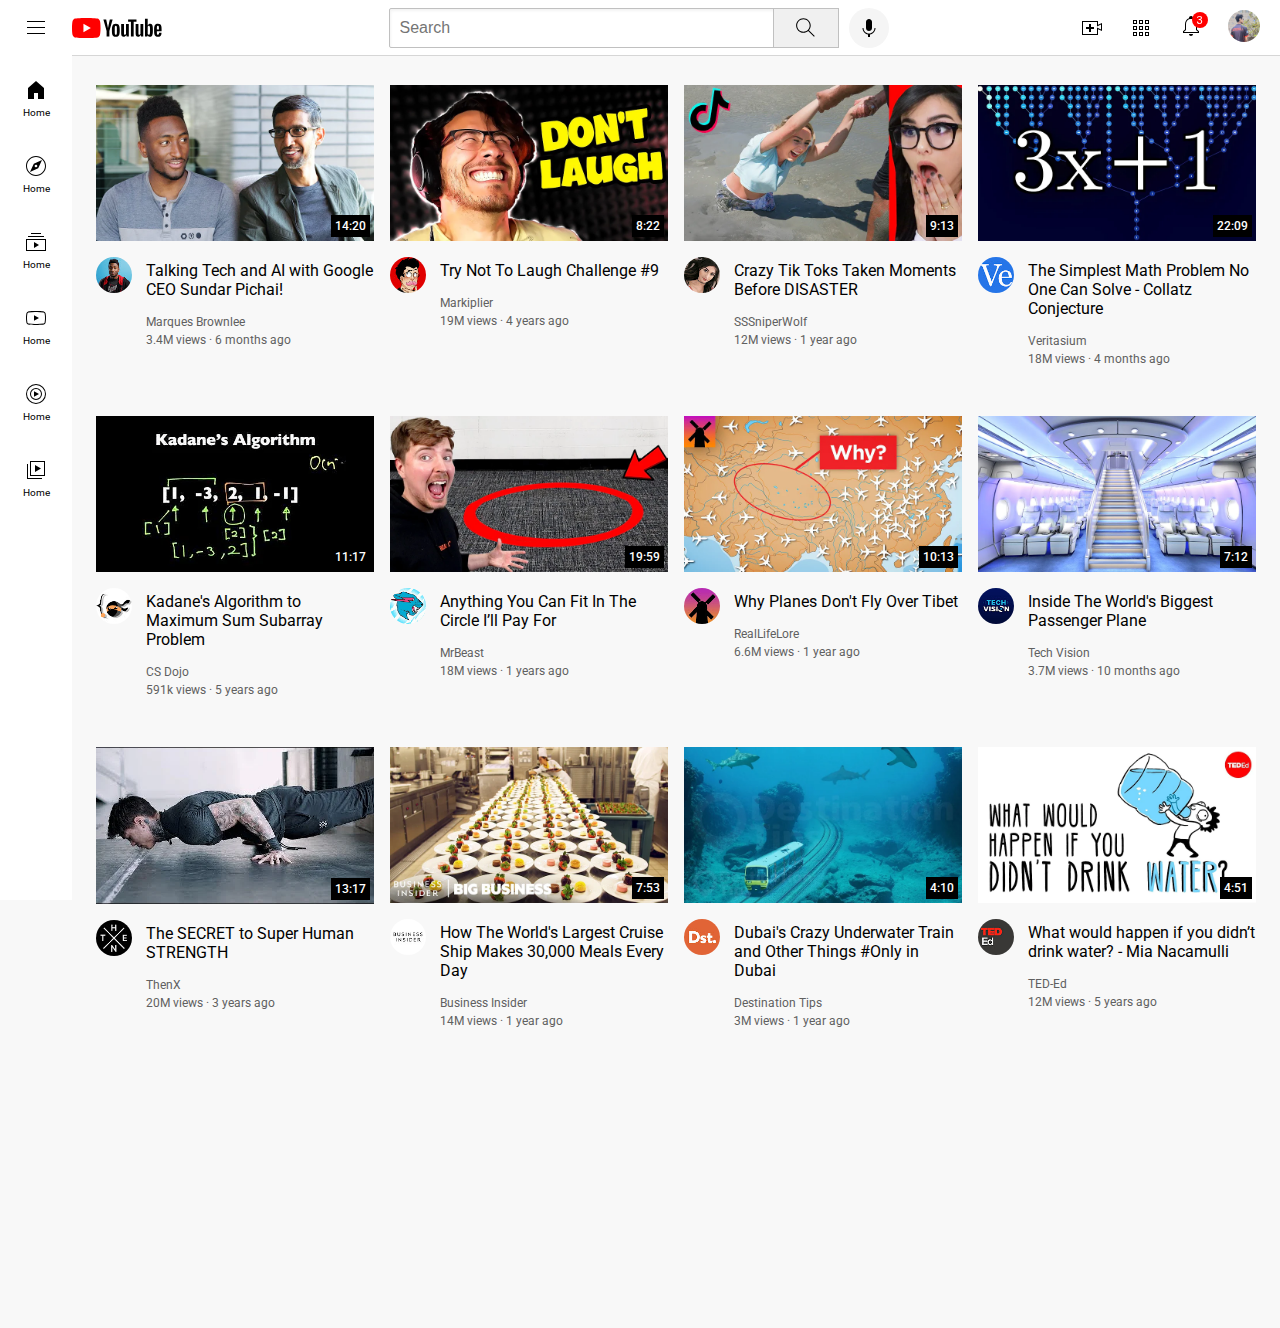
<file: index.html>
<!DOCTYPE html>

<html>
  <head>
    <title>YouTube.Clone</title>

    <link rel="preconnect" href="https://fonts.googleapis.com">
    <link rel="preconnect" href="https://fonts.gstatic.com" crossorigin>
    <link href="https://fonts.googleapis.com/css2?family=Roboto:wght@400;500;700&display=swap" rel="stylesheet">

    <link rel="stylesheet" href="Youtube.css">

  </head>
  <body>
    <div class="top-menu">
      <div class="left">
        <img class="img1" src="Image/hamburger-menu.svg">
        <img class="img2" src="Image/youtube-logo.svg">
      </div>
      <div class="center">
        <input class="search-bar" type="text" placeholder="Search">
        <button class="search-button">
          <img class="img3" src="Image/search.svg">
          <div class="search-overflow">Search</div>
        </button>
        <button class="voice-search">
          <img class="img4" src="Image/voice-search-icon.svg">
          <div class="search-overflow">Search with your voice</div>
        </button>
      </div>
      <div class="right">
        <div class="right-container">
          <img class="img5" src="Image/upload.svg">
          <div class="search-overflow">Create</div>
        </div>
        <div class="right-container">
          <img class="img6" src="Image/youtube-apps.svg">
          <div class="search-overflow">YouTube apps</div>
        </div>
        <div class="right-container">
        <div class="notifications-container">
          <img class="img7" src="Image/notifications.svg">
          <div class="search-overflow">Notifications</div>
        <div class="notifications-count">
          3
        </div>
        </div>          
        </div>
        <div class="channel-logo">
          <img class="img8" src="Image/my channel.jpg">     
        </div>
      </div>
    </div>
 
    <div class="side-bar"> 
      <div class="side-bar-item">
        <img class="side-img" src="Image/home.svg">
        <div>Home</div>
      </div>
      <div class="side-bar-item">
        <img class="side-img" src="Image/explore.svg">
        <div>Home</div>
      </div>
      <div class="side-bar-item">
        <img class="side-img" src="Image/subscriptions.svg">
        <div>Home</div>
      </div>
      <div class="side-bar-item">
        <img class="side-img" src="Image/originals.svg">
        <div>Home</div>
      </div>
      <div class="side-bar-item">
        <img class="side-img" src="Image/youtube-music.svg">
        <div>Home</div>
      </div>
      <div class="side-bar-item">
        <img class="side-img" src="Image/library.svg">
        <div>Home</div>
      </div>
    </div>

    <div class="grid">
      <div>
        <div class="thumbnail-row">
          <img class="thumbnail" src="Image/thumbnail-1.webp">
          <div class="time">
            <p class="text-time">14:20</p>
          </div>
        </div>
        <div class="video-info">
        <div>
          <img class="dp-img" src="Image/channel-1.jpeg">
        </div>
        <div>
          <p class="tittle">
            Talking Tech and AI with Google CEO Sundar Pichai!
          </p>
          <p class="author">
            Marques Brownlee
          </p>
          <p class="status">
            3.4M views &#183; 6 months ago
          </p>
        </div>
        </div>
      </div>

    <div class="Video">
      <div class="thumbnail-row">
        <img class="thumbnail" src="Image/thumbnail-2.webp">
        <div class="time">
          <p class="text-time">8:22</p>
        </div>
      </div>
      <div class="video-info">
      <div class="dp">
        <img class="dp-img" src="Image/channel-2.jpeg">
      </div>
      <div class="bio">
        <p class="tittle">
          Try Not To Laugh Challenge #9
        </p>
        <p class="author">
          Markiplier
        </p>
        <p class="status">
          19M views &#183; 4 years ago
        </p>
      </div>
      </div>
      </div>

    <div class="Video">
      <div class="thumbnail-row">
        <img class="thumbnail" src="Image/thumbnail-3.webp">
        <div class="time">
          <p class="text-time">9:13</p>
        </div>
      </div>
      <div class="video-info">
      <div class="dp">
        <img class="dp-img" src="Image/channel-3.jpeg">
      </div>
      <div class="bio">
        <p class="tittle">
          Crazy Tik Toks Taken Moments Before DISASTER
        </p>
        <p class="author">
          SSSniperWolf
        </p>
        <p class="status">
          12M views &#183; 1 year ago
        </p>
      </div>
      </div>
    </div>

    <div class="Video">
      <div class="thumbnail-row">
        <img class="thumbnail" src="Image/thumbnail-4.webp">
        <div class="time">
          <p class="text-time">22:09</p>
        </div>
      </div>
      <div class="video-info">
      <div class="dp">
        <img class="dp-img" src="Image/channel-4.jpeg">
      </div>
      <div class="bio">
        <p class="tittle">
          The Simplest Math Problem No One Can Solve - Collatz Conjecture
        </p>
        <p class="author">
          Veritasium
        </p>
        <p class="status">
          18M views &#183; 4 months ago
        </p>
      </div>
      </div>
    </div>

    <div class="Video">
      <div class="thumbnail-row">
        <img class="thumbnail" src="Image/thumbnail-5.webp">
        <div class="time">
          <p class="text-time">11:17</p>
        </div>
      </div>
      <div class="video-info">
      <div class="dp">
        <img class="dp-img" src="Image/channel-5.jpeg">
      </div>
      <div class="bio">
        <p class="tittle">
          Kadane's Algorithm to Maximum Sum Subarray Problem
        </p>
        <p class="author">
          CS Dojo
        </p>
        <p class="status">
          591k views &#183; 5 years ago
        </p>
      </div>
      </div>
    </div>

    <div class="Video">
      <div class="thumbnail-row">
        <img class="thumbnail" src="Image/thumbnail-6.webp">
        <div class="time">
          <p class="text-time">19:59</p>
        </div>
      </div>
      <div class="video-info">
      <div class="dp">
        <img class="dp-img" src="Image/channel-6.jpeg">
      </div>
      <div class="bio">
        <p class="tittle">
          Anything You Can Fit In The Circle I’ll Pay For
        </p>
        <p class="author">
          MrBeast
        </p>
        <p class="status">
          18M views &#183; 1 years ago
        </p>
      </div>
      </div>
    </div>

    <div class="Video">
      <div class="thumbnail-row">
        <img class="thumbnail" src="Image/thumbnail-7.webp">
        <div class="time">
          <p class="text-time">10:13</p>
        </div>
      </div>
      <div class="video-info">
      <div class="dp">
        <img class="dp-img" src="Image/channel-7.jpeg">
      </div>
      <div class="bio">
        <p class="tittle">
          Why Planes Don't Fly Over Tibet
        </p>
        <p class="author">
          RealLifeLore
        </p>
        <p class="status">
          6.6M views &#183; 1 year ago
        </p>
      </div>
      </div>
    </div>

    <div class="Video">
      <div class="thumbnail-row">
        <img class="thumbnail" src="Image/thumbnail-8.webp">
        <div class="time">
          <p class="text-time">7:12</p>
        </div>
      </div>
      <div class="video-info">
      <div class="dp">
        <img class="dp-img" src="Image/channel-8.jpeg">
      </div>
      <div class="bio">
        <p class="tittle">
          Inside The World's Biggest Passenger Plane
        </p>
        <p class="author">
          Tech Vision
        </p>
        <p class="status">
          3.7M views &#183; 10 months ago
        </p>
      </div>
      </div>
    </div>

    <div class="video">
      <div class="thumbnail-row">
        <img class="thumbnail" src="Image/thumbnail-9.webp">
        <div class="time">
          <p class="text-time">13:17</p>
        </div>
      </div>
      <div class="video-info">
      <div class="dp">
        <img class="dp-img" src="Image/channel-9.jpeg">
      </div>
      <div class="bio">
        <p class="tittle">
          The SECRET to Super Human STRENGTH
        </p>
        <p class="author">
          ThenX
        </p>
        <p class="status">
          20M views &#183; 3 years ago
        </p>
      </div>
      </div>
    </div>

    <div class="Video">
      <div class="thumbnail-row">
        <img class="thumbnail" src="Image/thumbnail-10.webp">
        <div class="time">
          <p class="text-time">7:53</p>
        </div>
      </div>
      <div class="video-info">
      <div class="dp">
        <img class="dp-img" src="Image/channel-10.jpeg">
      </div>
      <div class="bio">
        <p class="tittle">
          How The World's Largest Cruise Ship Makes 30,000 Meals Every Day
        </p>
        <p class="author">
          Business Insider
        </p>
        <p class="status">
          14M views &#183; 1 year ago
        </p>
      </div>
      </div>
    </div>

    <div class="Video">
      <div class="thumbnail-row">
        <img class="thumbnail" src="Image/thumbnail-11.webp">
        <div class="time">
          <p class="text-time">4:10</p>
        </div>
      </div>
      <div class="video-info">
      <div class="dp">
        <img class="dp-img" src="Image/channel-11.jpeg">
      </div>
      <div class="bio">
        <p class="tittle">
          Dubai's Crazy Underwater Train and Other Things #Only in Dubai
        </p>
        <p class="author">
          Destination Tips
        </p>
        <p class="status">
          3M views &#183; 1 year ago
        </p>
      </div>
      </div>
    </div>

    <div class="Video">
      <div class="thumbnail-row">
        <img class="thumbnail" src="Image/thumbnail-12.webp">
        <div class="time">
          <p class="text-time">4:51</p>
        </div>
      </div>
      <div class="video-info">
      <div class="dp">
        <img class="dp-img" src="Image/channel-12.jpeg">
      </div>
      <div class="bio">
        <p class="tittle">
          What would happen if you didn’t drink water? - Mia Nacamulli
        </p>
        <p class="author">
          TED-Ed
        </p>
        <p class="status">
          12M views &#183; 5 years ago
        </p>
      </div>
      </div>
    </div>
  </div>
<script> console.log("Hello World") </script>
  </body>
</html>
</file>
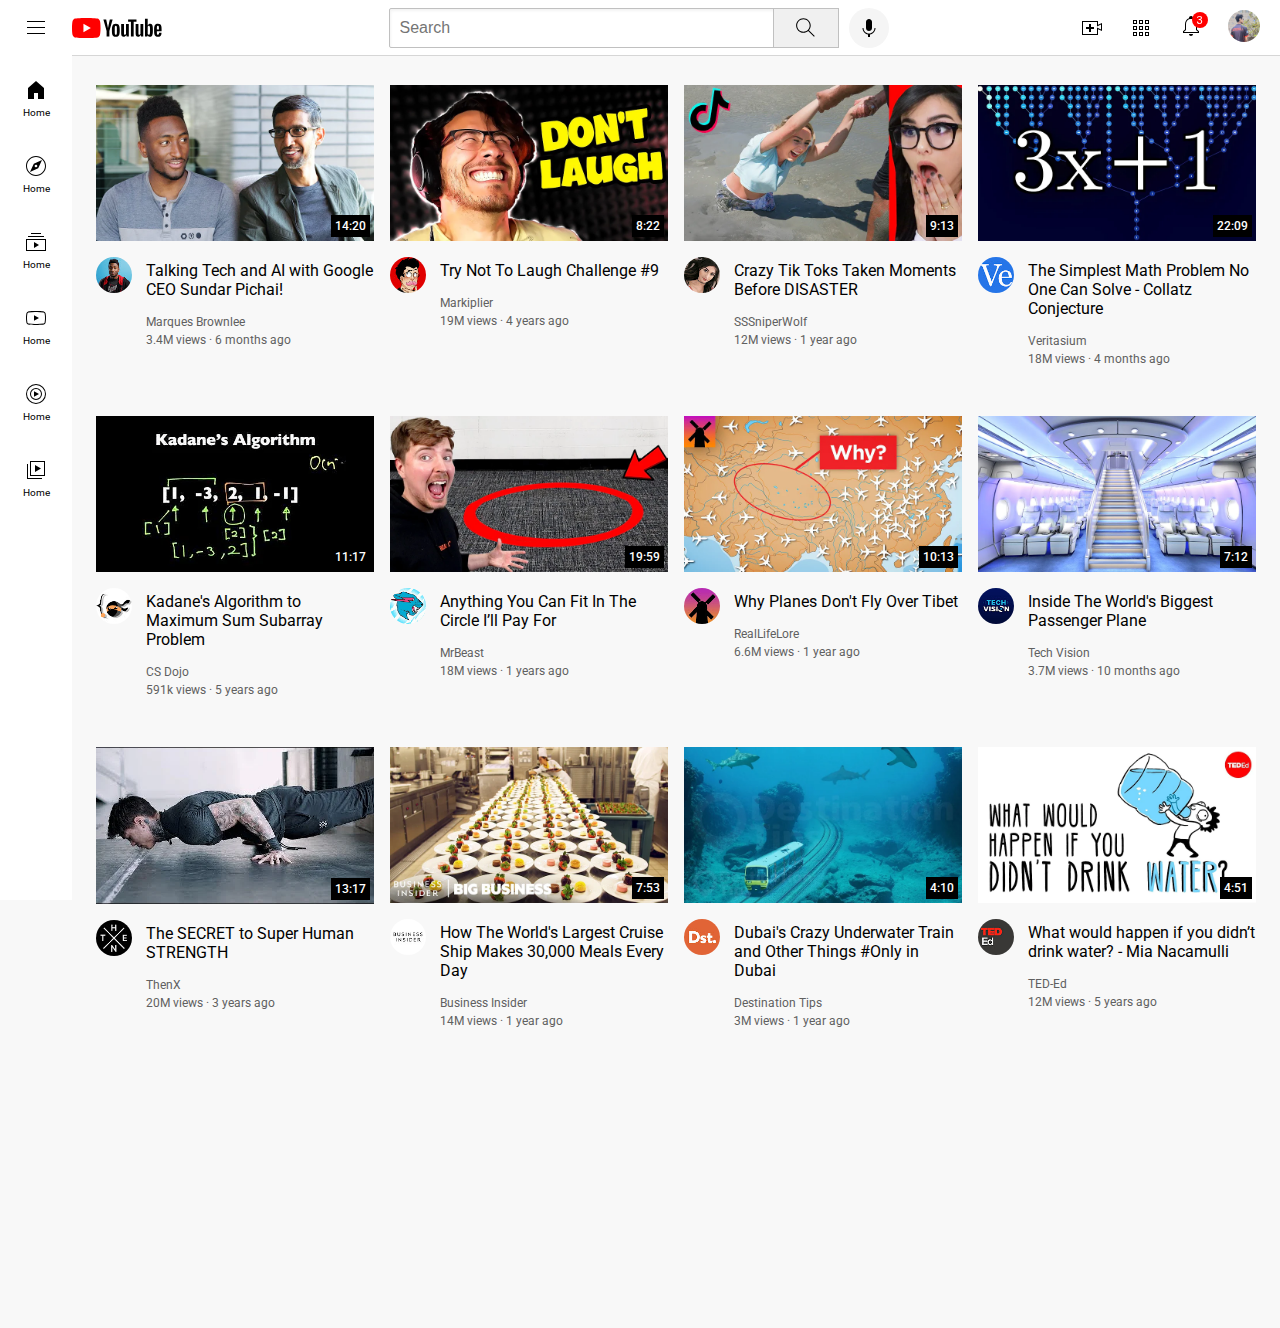
<file: Yotube.html>
<!DOCTYPE html>
<html>
  <head>
    <title>YouTube.Clone</title>

    <link rel="preconnect" href="https://fonts.googleapis.com">
    <link rel="preconnect" href="https://fonts.gstatic.com" crossorigin>
    <link href="https://fonts.googleapis.com/css2?family=Roboto:wght@400;500;700&display=swap" rel="stylesheet">

    <link rel="stylesheet" href="Youtube.css">

  </head>
  <body>
    <div class="top-menu">
      <div class="left">
        <img class="img1" src="Image/hamburger-menu.svg">
        <img class="img2" src="Image/youtube-logo.svg">
      </div>
      <div class="center">
        <input class="search-bar" type="text" placeholder="Search">
        <button class="search-button">
          <img class="img3" src="Image/search.svg">
          <div class="search-overflow">Search</div>
        </button>
        <button class="voice-search">
          <img class="img4" src="Image/voice-search-icon.svg">
          <div class="search-overflow">Search with your voice</div>
        </button>
      </div>
      <div class="right">
        <div class="right-container">
          <img class="img5" src="Image/upload.svg">
          <div class="search-overflow">Create</div>
        </div>
        <div class="right-container">
          <img class="img6" src="Image/youtube-apps.svg">
          <div class="search-overflow">YouTube apps</div>
        </div>
        <div class="right-container">
        <div class="notifications-container">
          <img class="img7" src="Image/notifications.svg">
          <div class="search-overflow">Notifications</div>
        <div class="notifications-count">
          3
        </div>
        </div>          
        </div>
        <div class="channel-logo">
          <img class="img8" src="Image/my channel.jpg">     
        </div>
      </div>
    </div>
 
    <div class="side-bar"> 
      <div class="side-bar-item">
        <img class="side-img" src="Image/home.svg">
        <div>Home</div>
      </div>
      <div class="side-bar-item">
        <img class="side-img" src="Image/explore.svg">
        <div>Home</div>
      </div>
      <div class="side-bar-item">
        <img class="side-img" src="Image/subscriptions.svg">
        <div>Home</div>
      </div>
      <div class="side-bar-item">
        <img class="side-img" src="Image/originals.svg">
        <div>Home</div>
      </div>
      <div class="side-bar-item">
        <img class="side-img" src="Image/youtube-music.svg">
        <div>Home</div>
      </div>
      <div class="side-bar-item">
        <img class="side-img" src="Image/library.svg">
        <div>Home</div>
      </div>
    </div>

    <div class="grid">
      <div>
        <div class="thumbnail-row">
          <img class="thumbnail" src="Image/thumbnail-1.webp">
          <div class="time">
            <p class="text-time">14:20</p>
          </div>
        </div>
        <div class="video-info">
        <div>
          <img class="dp-img" src="Image/channel-1.jpeg">
        </div>
        <div>
          <p class="tittle">
            Talking Tech and AI with Google CEO Sundar Pichai!
          </p>
          <p class="author">
            Marques Brownlee
          </p>
          <p class="status">
            3.4M views &#183; 6 months ago
          </p>
        </div>
        </div>
      </div>

    <div class="Video">
      <div class="thumbnail-row">
        <img class="thumbnail" src="Image/thumbnail-2.webp">
        <div class="time">
          <p class="text-time">8:22</p>
        </div>
      </div>
      <div class="video-info">
      <div class="dp">
        <img class="dp-img" src="Image/channel-2.jpeg">
      </div>
      <div class="bio">
        <p class="tittle">
          Try Not To Laugh Challenge #9
        </p>
        <p class="author">
          Markiplier
        </p>
        <p class="status">
          19M views &#183; 4 years ago
        </p>
      </div>
      </div>
      </div>

    <div class="Video">
      <div class="thumbnail-row">
        <img class="thumbnail" src="Image/thumbnail-3.webp">
        <div class="time">
          <p class="text-time">9:13</p>
        </div>
      </div>
      <div class="video-info">
      <div class="dp">
        <img class="dp-img" src="Image/channel-3.jpeg">
      </div>
      <div class="bio">
        <p class="tittle">
          Crazy Tik Toks Taken Moments Before DISASTER
        </p>
        <p class="author">
          SSSniperWolf
        </p>
        <p class="status">
          12M views &#183; 1 year ago
        </p>
      </div>
      </div>
    </div>

    <div class="Video">
      <div class="thumbnail-row">
        <img class="thumbnail" src="Image/thumbnail-4.webp">
        <div class="time">
          <p class="text-time">22:09</p>
        </div>
      </div>
      <div class="video-info">
      <div class="dp">
        <img class="dp-img" src="Image/channel-4.jpeg">
      </div>
      <div class="bio">
        <p class="tittle">
          The Simplest Math Problem No One Can Solve - Collatz Conjecture
        </p>
        <p class="author">
          Veritasium
        </p>
        <p class="status">
          18M views &#183; 4 months ago
        </p>
      </div>
      </div>
    </div>

    <div class="Video">
      <div class="thumbnail-row">
        <img class="thumbnail" src="Image/thumbnail-5.webp">
        <div class="time">
          <p class="text-time">11:17</p>
        </div>
      </div>
      <div class="video-info">
      <div class="dp">
        <img class="dp-img" src="Image/channel-5.jpeg">
      </div>
      <div class="bio">
        <p class="tittle">
          Kadane's Algorithm to Maximum Sum Subarray Problem
        </p>
        <p class="author">
          CS Dojo
        </p>
        <p class="status">
          591k views &#183; 5 years ago
        </p>
      </div>
      </div>
    </div>

    <div class="Video">
      <div class="thumbnail-row">
        <img class="thumbnail" src="Image/thumbnail-6.webp">
        <div class="time">
          <p class="text-time">19:59</p>
        </div>
      </div>
      <div class="video-info">
      <div class="dp">
        <img class="dp-img" src="Image/channel-6.jpeg">
      </div>
      <div class="bio">
        <p class="tittle">
          Anything You Can Fit In The Circle I’ll Pay For
        </p>
        <p class="author">
          MrBeast
        </p>
        <p class="status">
          18M views &#183; 1 years ago
        </p>
      </div>
      </div>
    </div>

    <div class="Video">
      <div class="thumbnail-row">
        <img class="thumbnail" src="Image/thumbnail-7.webp">
        <div class="time">
          <p class="text-time">10:13</p>
        </div>
      </div>
      <div class="video-info">
      <div class="dp">
        <img class="dp-img" src="Image/channel-7.jpeg">
      </div>
      <div class="bio">
        <p class="tittle">
          Why Planes Don't Fly Over Tibet
        </p>
        <p class="author">
          RealLifeLore
        </p>
        <p class="status">
          6.6M views &#183; 1 year ago
        </p>
      </div>
      </div>
    </div>

    <div class="Video">
      <div class="thumbnail-row">
        <img class="thumbnail" src="Image/thumbnail-8.webp">
        <div class="time">
          <p class="text-time">7:12</p>
        </div>
      </div>
      <div class="video-info">
      <div class="dp">
        <img class="dp-img" src="Image/channel-8.jpeg">
      </div>
      <div class="bio">
        <p class="tittle">
          Inside The World's Biggest Passenger Plane
        </p>
        <p class="author">
          Tech Vision
        </p>
        <p class="status">
          3.7M views &#183; 10 months ago
        </p>
      </div>
      </div>
    </div>

    <div class="video">
      <div class="thumbnail-row">
        <img class="thumbnail" src="Image/thumbnail-9.webp">
        <div class="time">
          <p class="text-time">13:17</p>
        </div>
      </div>
      <div class="video-info">
      <div class="dp">
        <img class="dp-img" src="Image/channel-9.jpeg">
      </div>
      <div class="bio">
        <p class="tittle">
          The SECRET to Super Human STRENGTH
        </p>
        <p class="author">
          ThenX
        </p>
        <p class="status">
          20M views &#183; 3 years ago
        </p>
      </div>
      </div>
    </div>

    <div class="Video">
      <div class="thumbnail-row">
        <img class="thumbnail" src="Image/thumbnail-10.webp">
        <div class="time">
          <p class="text-time">7:53</p>
        </div>
      </div>
      <div class="video-info">
      <div class="dp">
        <img class="dp-img" src="Image/channel-10.jpeg">
      </div>
      <div class="bio">
        <p class="tittle">
          How The World's Largest Cruise Ship Makes 30,000 Meals Every Day
        </p>
        <p class="author">
          Business Insider
        </p>
        <p class="status">
          14M views &#183; 1 year ago
        </p>
      </div>
      </div>
    </div>

    <div class="Video">
      <div class="thumbnail-row">
        <img class="thumbnail" src="Image/thumbnail-11.webp">
        <div class="time">
          <p class="text-time">4:10</p>
        </div>
      </div>
      <div class="video-info">
      <div class="dp">
        <img class="dp-img" src="Image/channel-11.jpeg">
      </div>
      <div class="bio">
        <p class="tittle">
          Dubai's Crazy Underwater Train and Other Things #Only in Dubai
        </p>
        <p class="author">
          Destination Tips
        </p>
        <p class="status">
          3M views &#183; 1 year ago
        </p>
      </div>
      </div>
    </div>

    <div class="Video">
      <div class="thumbnail-row">
        <img class="thumbnail" src="Image/thumbnail-12.webp">
        <div class="time">
          <p class="text-time">4:51</p>
        </div>
      </div>
      <div class="video-info">
      <div class="dp">
        <img class="dp-img" src="Image/channel-12.jpeg">
      </div>
      <div class="bio">
        <p class="tittle">
          What would happen if you didn’t drink water? - Mia Nacamulli
        </p>
        <p class="author">
          TED-Ed
        </p>
        <p class="status">
          12M views &#183; 5 years ago
        </p>
      </div>
      </div>
    </div>
  </div>
<script> console.log("Hello World") </script>
  </body>
</html>
</file>
<file: Youtube.css>
p {
  font-family: roboto, arial;
  padding: 0;
}

body {
  margin: 0;
  padding-top: 85px;
  padding-bottom: 300px;
  padding-left: 96px;
  padding-right: 24px;
  background-color: rgb(248,248,248);
}

.top-menu {
  height: 55px;
  display: flex;
  flex-direction: row;
  justify-content: space-between;
  position: fixed;
  top: 0;
  right: 0;
  left: 0;
  background-color: white;
  border-bottom-width: 1px;
  border-bottom-style: solid;
  border-bottom-color: rgb(214, 214, 214);
  z-index: 100;
}

.left {
  display: flex;
  align-items: center;
}

.img1 {
  height: 24px;
  margin-left: 24px;
  margin-right: 24px;
}

.img2 {
  height: 20px;
}

.center {
  max-width: 500px;
  display: flex;
  flex: 1;
  margin-right: 35px;
  margin-left: 70px;
  align-items: center;
}

.search-bar {
  width: 0;
  flex: 1;
  height: 36px;
  border-color: rgb(192, 192, 192);
  border-width: 1px;
  border-style: solid;
  padding-left: 10px;
  border-radius: 2px;
  font-size: 16px;
  box-shadow: inset 1px 2px 3px rgba(0, 0, 0, 0.05);
}

search-bar::placeholder {
font-family: roboto, arial;
font-size: 16px;
}

.search-button {
  height: 40px;
  width: 66px;
  border-width: 1px;
  background-color: rgb(240, 240, 240);
  border-color: rgb(192, 192, 192);
  border-style: solid;
  margin-left: -2px;
  margin-right: 10px;
}

.search-button,
.voice-search,
.right-container {
  position: relative;
  display: flex;
  justify-content: center;
  align-items: center;
}

.search-button .search-overflow,
.voice-search .search-overflow,
.right-container .search-overflow {
  font-family: Roboto, Arial;
  position: absolute;
  background-color: gray;
  color: white;
  padding-left: 8px;
  padding-right: 8px;
  padding-top: 4px;
  padding-bottom: 4px;
  border-radius: 2px;
  font-size: 12px;
  bottom: -30px;
  opacity: 0;
  transition: opacity 0.15s;
  pointer-events: none;
  white-space: nowrap;
}

.search-button:hover .search-overflow,
.voice-search:hover .search-overflow,
.right-container:hover .search-overflow {
  opacity: 1;
}

.img3 {
  height: 25px;
}


.voice-search {
  height: 40px;
  width: 40px;
  border-radius: 30px;
  border: none;
  background-color: rgb(245, 245, 245);
}

.img4 {
  height: 24px;
}

.right {
  display: flex;
  width: 180px;
  margin-right: 20px;
  justify-content: space-between;
  align-items: center;
  flex-shrink: 0;
}

.img5, 
.img6,
.img7 {
  height: 24px;
}

.img8 {
height: 32px;
border-radius: 16px;
}


.notifications-container {
  position: relative;
}

.notifications-count {
  position: absolute;
  top: -2px;
  right: -5px;
  background-color: rgb(255, 0, 0);
  color: white;
  font-family: Robot,Arial;
  font-size: 11px;
  padding-left: 5px;
  padding-right: 5px;
  padding-top: 2px;
  padding-bottom: 2px;
  border-radius: 10px;
}

.side-bar {
  position: fixed;
  width: 72px;
  top: 55px;
  bottom: 0;
  left: 0;
  background-color: rgb(255, 255, 255);
  z-index: 200;
  padding-top: 5px;
}

.side-bar:hover {
  cursor: pointer;
}

.side-bar-item {
  height: 76px;
  display: flex;
  justify-content: center;
  align-items: center;
  flex-direction: column;
}

.side-bar-item:hover {
  background-color: rgb(235,235,235);
}

.side-img {
  width: 24px;
  margin-bottom: 5px;
}

.side-bar-item div {
  font-family: Roboto, Arial;
  font-size: 10px;
}

.grid {
  display: grid;
  grid-template-columns: 1fr 1fr 1fr ;
  column-gap: 16px;
  row-gap: 50px;
}

@media (max-width: 870px) {
  .grid {
    grid-template-columns: 1fr 1fr;
  }
}

@media (min-width: 871px) and (max-width: 1124px) {
  .grid {
    grid-template-columns: 1fr 1fr 1fr;
  }
}

@media (min-width: 1125px) {
  .grid {
    grid-template-columns: 1fr 1fr 1fr 1fr;
  }
}

.thumbnail {
  width: 100%;
}

.video-info {
  display: grid;
  grid-template-columns: 50px 1fr;
}

.dp-img {
  margin-top: 12px;
  width: 36px;
  border-radius: 50px;
}

.thumbnail-row {
  position: relative;
}

.title {
  margin-top: 12px;
  font-size: 14px;
  font-weight: 500;
  line-height: 20px;
  margin-bottom: 8px;
}

.author,
.status {
  font-size: 12px;
  color: rgb(96, 96, 96);
  margin-top: 0;
  margin-bottom: 0;
}

.author {
  margin-bottom: 4px;
}

.time {
  position: absolute;
  background-color: black;
  color: white;
  bottom: 8px;
  right: 4px;
}

.text-time {
  font-family: Roboto, Arial;
  margin-top: 0;
  margin-bottom: 0;
  font-size: 12px;
  font-weight: 500;
  padding: 4px;
}
</file>
